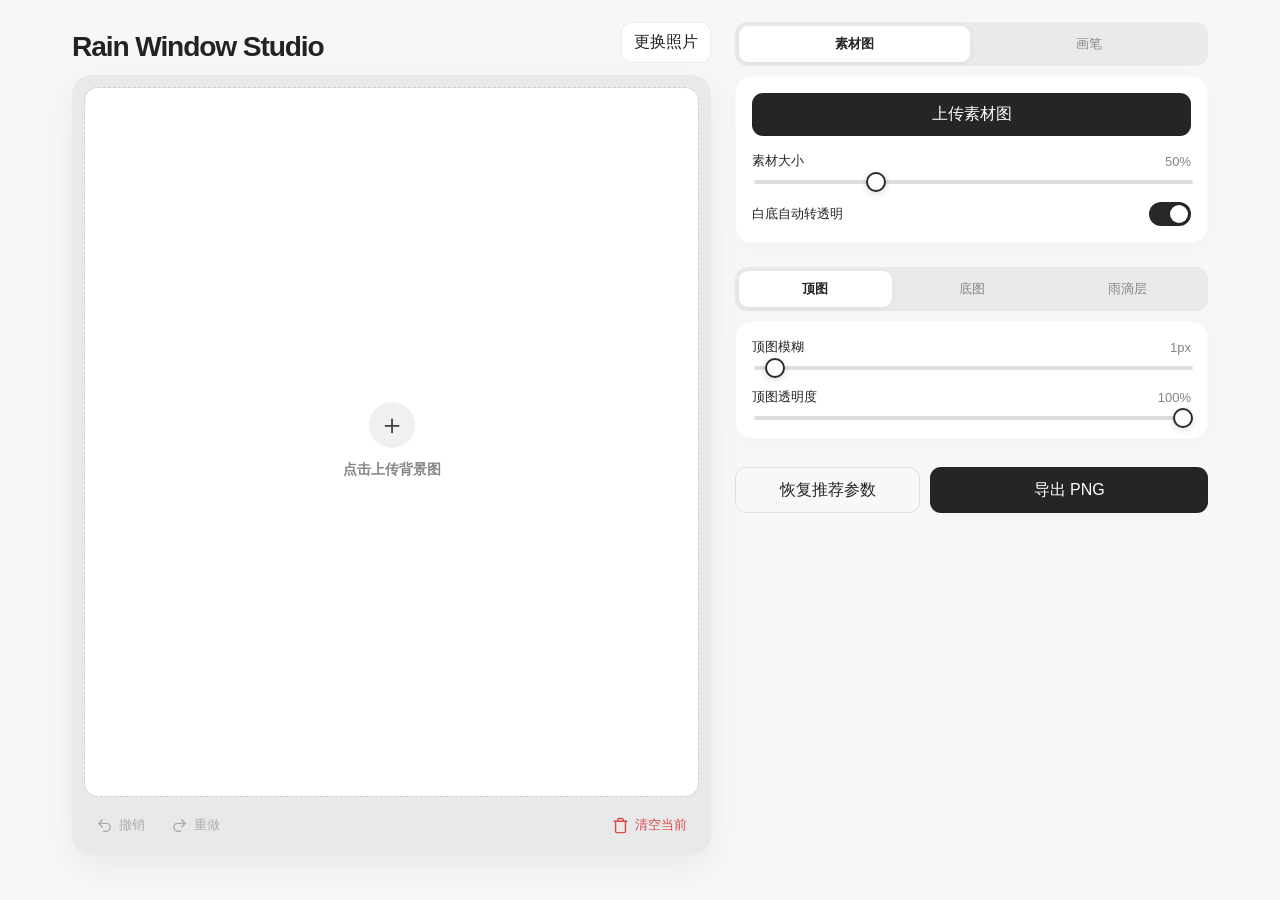
<file: rain-window-studio/index.html>
<!doctype html>
<html lang="zh-CN">
<head>
  <meta charset="utf-8" />
  <meta name="viewport" content="width=device-width, initial-scale=1, viewport-fit=cover" />
  <meta name="theme-color" content="#f7f7f7" />
  <title>Rain Window Studio · 雨窗画画</title>
  <link rel="stylesheet" href="./style.css" />
</head>
<body>
  <input id="bgInput" type="file" accept="image/*,.heic,.heif" hidden />
  <input id="materialInput" type="file" accept="image/*,.heic,.heif" hidden />

  <main class="app">
    <section class="stage-column">
      <div class="brand-row">
        <div class="brand">
          <h1>Rain Window Studio</h1>
          <p>上传一张照片，在“湿玻璃”上画画、写字或放入素材。</p>
        </div>
        <button class="small-btn" id="changeBgBtn" type="button">更换照片</button>
      </div>

      <div class="stage-shell">
        <div class="canvas-wrap" id="canvasWrap">
          <canvas id="previewCanvas"></canvas>
          <div class="empty-state" id="emptyState">
            <div class="empty-card">
              <div class="empty-plus">＋</div>
              <div><strong>点击上传背景图</strong></div>
              <div>支持手机照片；会自动限制超大图片尺寸</div>
            </div>
          </div>
          <div class="interaction-hint" id="interactionHint">画笔：在画布上拖动</div>
        </div>

        <div class="action-bar">
          <button class="action-btn" id="undoBtn" type="button" disabled>
            <svg viewBox="0 0 24 24"><path d="M9 14L4 9l5-5"/><path d="M4 9h10.5a5.5 5.5 0 0 1 5.5 5.5A5.5 5.5 0 0 1 14.5 20H11"/></svg>撤销
          </button>
          <button class="action-btn" id="redoBtn" type="button" disabled>
            <svg viewBox="0 0 24 24"><path d="M15 14l5-5-5-5"/><path d="M20 9H9.5A5.5 5.5 0 0 0 4 14.5 5.5 5.5 0 0 0 9.5 20H13"/></svg>重做
          </button>
          <button class="action-btn danger" id="clearBtn" type="button">
            <svg viewBox="0 0 24 24"><path d="M3 6h18"/><path d="M19 6v14a2 2 0 0 1-2 2H7a2 2 0 0 1-2-2V6m3 0V4a2 2 0 0 1 2-2h4a2 2 0 0 1 2 2v2"/></svg>清空当前
          </button>
        </div>
      </div>
    </section>

    <section class="controls-column">
      <div class="tabs" id="contentTabs">
        <button class="tab active" data-mode="material" type="button">素材图</button>
        <button class="tab" data-mode="brush" type="button">画笔</button>
      </div>

      <div class="panel-card">
        <div class="panel active" data-panel="material">
          <button class="primary" id="uploadMaterialBtn" type="button">上传素材图</button>
          <div class="control">
            <div class="control-head"><span>素材大小</span><span id="materialScaleVal">50%</span></div>
            <input id="materialScale" type="range" min="10" max="160" value="50" />
          </div>
          <div class="toggle-line">
            <span>白底自动转透明</span>
            <label class="switch"><input id="removeWhite" type="checkbox" checked /><i></i></label>
          </div>
          <p class="helper">透明 PNG 效果最好；普通白底图片也可以尝试开启“白底自动转透明”。上传后可直接拖动位置。</p>
        </div>

        <div class="panel" data-panel="brush">
          <div class="control">
            <div class="control-head"><span>画笔大小</span><span id="brushSizeVal">34px</span></div>
            <input id="brushSize" type="range" min="6" max="140" value="34" />
          </div>
          <div class="control brush-soft-control">
            <div class="control-head"><span>边缘柔化</span><span id="brushSoftVal">22%</span></div>
            <input id="brushSoft" type="range" min="0" max="70" value="22" />
          </div>
          <div class="brush-actions-host" id="brushActionHost"></div>
          <p class="helper">画笔不是“画颜色”，而是在湿玻璃上生成一张擦除蒙版。</p>
        </div>
      </div>

      <div class="tabs" id="layerTabs">
        <button class="tab active" data-layer="top" type="button">顶图</button>
        <button class="tab" data-layer="bottom" type="button">底图</button>
        <button class="tab" data-layer="rain" type="button">雨滴层</button>
      </div>

      <div class="panel-card">
        <div class="panel active" data-layer-panel="top">
          <div class="control">
            <div class="control-head"><span>顶图模糊</span><span id="topBlurVal">1px</span></div>
            <input id="topBlur" type="range" min="0" max="40" value="1" />
          </div>
          <div class="control">
            <div class="control-head"><span>顶图透明度</span><span id="topOpacityVal">100%</span></div>
            <input id="topOpacity" type="range" min="0" max="100" value="100" />
          </div>
          <p class="helper">顶图只通过当前选择的“素材图 / 画笔”其中一种蒙版露出，两种模式不会叠加。</p>
        </div>

        <div class="panel" data-layer-panel="bottom">
          <div class="control">
            <div class="control-head"><span>底图模糊</span><span id="bottomBlurVal">14px</span></div>
            <input id="bottomBlur" type="range" min="0" max="60" value="14" />
          </div>
          <div class="control">
            <div class="control-head"><span>底图透明度</span><span id="bottomOpacityVal">93%</span></div>
            <input id="bottomOpacity" type="range" min="25" max="100" value="93" />
          </div>
          <div class="control">
            <div class="control-head"><span>雾气强度</span><span id="fogVal">18%</span></div>
            <input id="fog" type="range" min="0" max="55" value="18" />
          </div>
        </div>

        <div class="panel" data-layer-panel="rain">
          <div class="toggle-line">
            <span>启用雨滴 A · 大水珠</span>
            <label class="switch"><input id="rainAEnabled" type="checkbox" checked /><i></i></label>
          </div>
          <div class="control">
            <div class="control-head"><span>大水珠透明度</span><span id="rainAVal">86%</span></div>
            <input id="rainA" type="range" min="0" max="100" value="86" />
          </div>
          <div class="divider"></div>
          <div class="toggle-line">
            <span>启用雨滴 B · 细雨珠</span>
            <label class="switch"><input id="rainBEnabled" type="checkbox" checked /><i></i></label>
          </div>
          <div class="control">
            <div class="control-head"><span>细雨珠透明度</span><span id="rainBVal">100%</span></div>
            <input id="rainB" type="range" min="0" max="100" value="100" />
          </div>
          <p class="helper">两层雨滴使用真实纹理叠加；透明度 0–100% 会连续变化。</p>
        </div>
      </div>

      <div class="status" id="statusText">未上传背景图</div>

      <div class="footer-actions">
        <button class="secondary" id="resetLookBtn" type="button">恢复推荐参数</button>
        <button class="primary" id="exportBtn" type="button">导出 PNG</button>
      </div>
    </section>
  </main>

  <div class="toast" id="toast"></div>

  <script src="./app.js"></script>
</body>
</html>
</file>
<file: rain-window-studio/style.css>
:root {
      --bg: #f7f7f7;
      --panel: #ffffff;
      --soft: #efefef;
      --soft-2: #e5e5e5;
      --text: #232323;
      --muted: #858585;
      --danger: #d84b4b;
      --radius: 16px;
      --shadow: 0 12px 34px rgba(0,0,0,.06);
      --border: rgba(20,20,20,.08);
    }

    * { box-sizing: border-box; }
    html, body { margin: 0; min-height: 100%; }
    body {
      background: var(--bg);
      color: var(--text);
      font-family: Inter, ui-sans-serif, -apple-system, BlinkMacSystemFont, "PingFang SC", "Microsoft YaHei", sans-serif;
      -webkit-font-smoothing: antialiased;
      -webkit-tap-highlight-color: transparent;
    }
    button, input, select { font: inherit; }
    button { -webkit-tap-highlight-color: transparent; }

    .app {
      width: min(1180px, 100%);
      margin: 0 auto;
      padding: 22px;
      display: grid;
      grid-template-columns: minmax(0, 1.15fr) minmax(360px, .85fr);
      gap: 24px;
      min-height: 100vh;
    }

    .stage-column {
      min-width: 0;
      position: sticky;
      top: 22px;
      align-self: start;
    }

    .brand-row {
      display: flex;
      align-items: end;
      justify-content: space-between;
      gap: 16px;
      margin-bottom: 12px;
    }
    .brand h1 { margin: 0; font-size: clamp(22px, 2.2vw, 30px); letter-spacing: -.04em; }
    .brand p { margin: 5px 0 0; color: var(--muted); font-size: 13px; }

    .small-btn, .action-btn, .icon-btn {
      border: 0;
      background: transparent;
      color: var(--text);
      cursor: pointer;
      border-radius: 10px;
    }
    .small-btn {
      padding: 9px 12px;
      background: var(--panel);
      border: 1px solid var(--border);
      white-space: nowrap;
    }
    .small-btn:active, .action-btn:active, .icon-btn:active { transform: translateY(1px); }

    .stage-shell {
      background: #e9e9e9;
      border-radius: 20px;
      padding: 12px;
      box-shadow: var(--shadow);
    }

    .canvas-wrap {
      position: relative;
      width: 100%;
      aspect-ratio: 3 / 4;
      max-height: calc(100vh - 190px);
      margin: 0 auto;
      border-radius: 14px;
      overflow: hidden;
      background: #ece9e3;
      border: 1px dashed #cfcfcf;
      display: grid;
      place-items: center;
      user-select: none;
      -webkit-user-select: none;
    }
    .canvas-wrap.has-image {
      border-style: solid;
      border-color: rgba(0,0,0,.05);
      max-height: none; /* 上传后由 JS 严格按背景图宽高比计算预览尺寸 */
    }
    #previewCanvas {
      display: block;
      width: 100%;
      height: 100%;
      touch-action: none;
      cursor: crosshair;
    }
    .empty-state {
      position: absolute;
      inset: 0;
      display: grid;
      place-items: center;
      text-align: center;
      padding: 30px;
      cursor: pointer;
    }
    .empty-state.hidden { display: none; }
    .empty-card {
      color: var(--muted);
      line-height: 1.65;
      font-size: 14px;
    }
    .empty-plus {
      display: inline-grid;
      place-items: center;
      width: 46px;
      height: 46px;
      border-radius: 50%;
      background: #f0f0f0;
      color: #444;
      font-size: 28px;
      margin-bottom: 10px;
    }

    .interaction-hint {
      position: absolute;
      left: 12px;
      bottom: 12px;
      z-index: 4;
      padding: 7px 10px;
      border-radius: 999px;
      background: rgba(20,20,20,.58);
      color: white;
      font-size: 11px;
      backdrop-filter: blur(8px);
      pointer-events: none;
      opacity: 0;
      transition: opacity .2s ease;
    }
    .canvas-wrap.has-image .interaction-hint { opacity: 1; }

    .action-bar {
      display: flex;
      align-items: center;
      gap: 6px;
      padding: 10px 2px 0;
    }
    .action-btn {
      display: inline-flex;
      gap: 6px;
      align-items: center;
      padding: 9px 10px;
      font-size: 13px;
    }
    .action-btn svg { width: 17px; height: 17px; fill: none; stroke: currentColor; stroke-width: 2; stroke-linecap: round; stroke-linejoin: round; }
    .action-btn[disabled] { opacity: .3; cursor: default; }
    .danger { color: var(--danger); margin-left: auto; }
    .brush-actions-host { display: none; }

    .controls-column {
      min-width: 0;
      padding-bottom: 90px;
    }

    .tabs {
      display: flex;
      gap: 4px;
      padding: 4px;
      border-radius: 12px;
      background: #eaeaea;
      margin-bottom: 10px;
    }
    .tab {
      flex: 1;
      border: 0;
      background: transparent;
      color: var(--muted);
      padding: 9px 6px;
      border-radius: 9px;
      cursor: pointer;
      transition: .18s ease;
      font-size: 13px;
    }
    .tab.active {
      background: #fff;
      color: var(--text);
      font-weight: 650;
      box-shadow: 0 2px 8px rgba(0,0,0,.05);
    }

    .panel-card {
      background: var(--panel);
      border-radius: var(--radius);
      padding: 16px;
      box-shadow: 0 4px 18px rgba(0,0,0,.025);
      border: 1px solid rgba(0,0,0,.025);
      margin-bottom: 16px;
    }

    /* Desktop: keep the content controls and layer controls as two clearly
       separated cards. This also gives both material and brush modes the same rhythm. */
    @media (min-width: 821px) {
      #contentTabs + .panel-card {
        margin-bottom: 24px;
      }
      #layerTabs {
        margin-top: 0;
      }
    }

    .panel { display: none; gap: 16px; flex-direction: column; }
    .panel.active { display: flex; }
    .control { display: flex; flex-direction: column; gap: 8px; }
    .control-head { display: flex; justify-content: space-between; gap: 16px; align-items: center; font-size: 13px; }
    .control-head span:last-child { color: var(--muted); font-variant-numeric: tabular-nums; }
    .helper { display: none !important; }
    .brand p, .status { display: none !important; }
    .empty-card > div:last-child { display: none !important; }

    input[type="range"] {
      width: 100%;
      height: 4px;
      appearance: none;
      -webkit-appearance: none;
      background: #dedede;
      border-radius: 999px;
      outline: none;
    }
    input[type="range"]::-webkit-slider-thumb {
      appearance: none;
      -webkit-appearance: none;
      width: 20px;
      height: 20px;
      border-radius: 50%;
      background: #fff;
      border: 2px solid #2b2b2b;
      box-shadow: 0 2px 7px rgba(0,0,0,.14);
      cursor: pointer;
    }
    input[type="range"]::-moz-range-thumb {
      width: 18px;
      height: 18px;
      border-radius: 50%;
      background: #fff;
      border: 2px solid #2b2b2b;
      box-shadow: 0 2px 7px rgba(0,0,0,.14);
      cursor: pointer;
    }

    input[type="text"] {
      width: 100%;
      border: 1px solid #dedede;
      background: #fafafa;
      color: var(--text);
      padding: 11px 12px;
      border-radius: 10px;
      outline: none;
    }
    input[type="text"]:focus { border-color: #999; background: #fff; }

    .primary, .secondary {
      width: 100%;
      border-radius: 11px;
      padding: 11px 13px;
      cursor: pointer;
    }
    .primary { border: 0; background: #252525; color: #fff; }
    .secondary { border: 1px solid #dedede; background: #f8f8f8; color: var(--text); }
    .primary:active, .secondary:active { opacity: .82; }

    .toggle-line {
      display: flex;
      align-items: center;
      justify-content: space-between;
      gap: 12px;
      font-size: 13px;
    }
    .switch {
      width: 42px;
      height: 24px;
      position: relative;
      flex: 0 0 auto;
    }
    .switch input { opacity: 0; width: 0; height: 0; }
    .switch i {
      position: absolute;
      inset: 0;
      background: #d4d4d4;
      border-radius: 999px;
      transition: .2s;
    }
    .switch i::after {
      content: "";
      position: absolute;
      width: 18px;
      height: 18px;
      border-radius: 50%;
      left: 3px;
      top: 3px;
      background: white;
      box-shadow: 0 1px 4px rgba(0,0,0,.2);
      transition: .2s;
    }
    .switch input:checked + i { background: #282828; }
    .switch input:checked + i::after { transform: translateX(18px); }

    .divider { height: 1px; background: #eeeeee; margin: 2px 0; }

    .footer-actions {
      position: sticky;
      bottom: 0;
      z-index: 10;
      padding: 12px 0 calc(6px + env(safe-area-inset-bottom));
      background: linear-gradient(to bottom, rgba(247,247,247,0), rgba(247,247,247,.96) 30%, rgba(247,247,247,1));
      display: grid;
      grid-template-columns: .8fr 1.2fr;
      gap: 10px;
    }
    .footer-actions button { min-height: 46px; }

    .status {
      min-height: 18px;
      margin: -4px 2px 12px;
      color: var(--muted);
      font-size: 11px;
      line-height: 1.5;
    }

    .toast {
      position: fixed;
      left: 50%;
      bottom: max(24px, env(safe-area-inset-bottom));
      transform: translate(-50%, 14px);
      background: rgba(25,25,25,.9);
      color: #fff;
      padding: 9px 13px;
      border-radius: 999px;
      font-size: 12px;
      opacity: 0;
      pointer-events: none;
      transition: .2s ease;
      z-index: 50;
      max-width: calc(100vw - 30px);
      text-align: center;
    }
    .toast.show { opacity: 1; transform: translate(-50%, 0); }

    @media (max-width: 820px) {
      html, body {
        height: 100%;
        overflow: hidden;
        overscroll-behavior: none;
      }
      body {
        height: 100vh;
        height: 100dvh;
      }
      .app {
        height: 100vh;
        height: 100dvh;
        min-height: 0;
        display: flex;
        flex-direction: column;
        overflow: hidden;
        padding: 10px 0 0;
        width: 100%;
        max-width: none;
      }
      .stage-column {
        position: relative;
        top: auto;
        flex: 0 0 auto;
        min-width: 0;
        width: 100%;
        min-height: 0;
        z-index: 2;
      }
      .brand-row { margin-bottom: 8px; padding: 0 14px; width: 100%; }
      .brand h1 { font-size: 21px; }
      .brand p { font-size: 11px; }
      .stage-shell {
        width: 100%;
        height: 40dvh;
        min-height: 40dvh;
        max-height: 40dvh;
        margin: 0;
        padding: 0;
        border-radius: 0;
        background: #e2e2e2;
        box-shadow: none;
        display: flex;
        align-items: center;
        justify-content: center;
        overflow: hidden;
      }
      .canvas-wrap {
        width: auto;
        max-width: 100%;
        max-height: 100%;
        margin: 0 auto;
        border-radius: 0;
        background: transparent;
        border: 0;
        box-shadow: none;
        flex: 0 0 auto;
      }
      .canvas-wrap.has-image { border-radius: 0; border: 0; box-shadow: none; }
      .brush-soft-control { display: none !important; }
      .brush-actions-host { display: block; }
      .brush-actions-host .action-bar {
        display: grid;
        grid-template-columns: repeat(3, minmax(0, 1fr));
        gap: 4px;
        padding: 2px 0 0;
        width: 100%;
      }
      .brush-actions-host .action-btn {
        width: 100%;
        min-height: 34px;
        justify-content: center;
        padding: 6px 4px;
        border: 0;
        background: transparent;
        border-radius: 0;
        box-shadow: none;
        font-size: 13px;
      }
      .brush-actions-host .action-btn svg { display: none; }
      .brush-actions-host .danger { margin-left: 0; }
      .controls-column {
        flex: 1 1 auto;
        min-height: 0;
        overflow-y: auto;
        overflow-x: hidden;
        -webkit-overflow-scrolling: touch;
        overscroll-behavior: contain;
        margin-top: 10px;
        padding: 0 14px calc(112px + env(safe-area-inset-bottom));
        scrollbar-width: thin;
      }
      .panel-card { padding: 14px; margin-bottom: 12px; }
      .footer-actions {
        position: fixed;
        left: 14px;
        right: 14px;
        bottom: 0;
        z-index: 80;
        margin: 0;
        padding: 10px 0 calc(10px + env(safe-area-inset-bottom));
        background: linear-gradient(to bottom, rgba(247,247,247,0), var(--bg) 24%);
        box-shadow: 0 -12px 24px rgba(247,247,247,.94);
      }
    }

    @media (max-width: 420px) {
      .brand-row { align-items: center; }
      .brand p { display: none; }
      .small-btn { padding: 8px 10px; font-size: 12px; }
      .interaction-hint { font-size: 10px; left: 9px; bottom: 9px; }
    }
</file>
